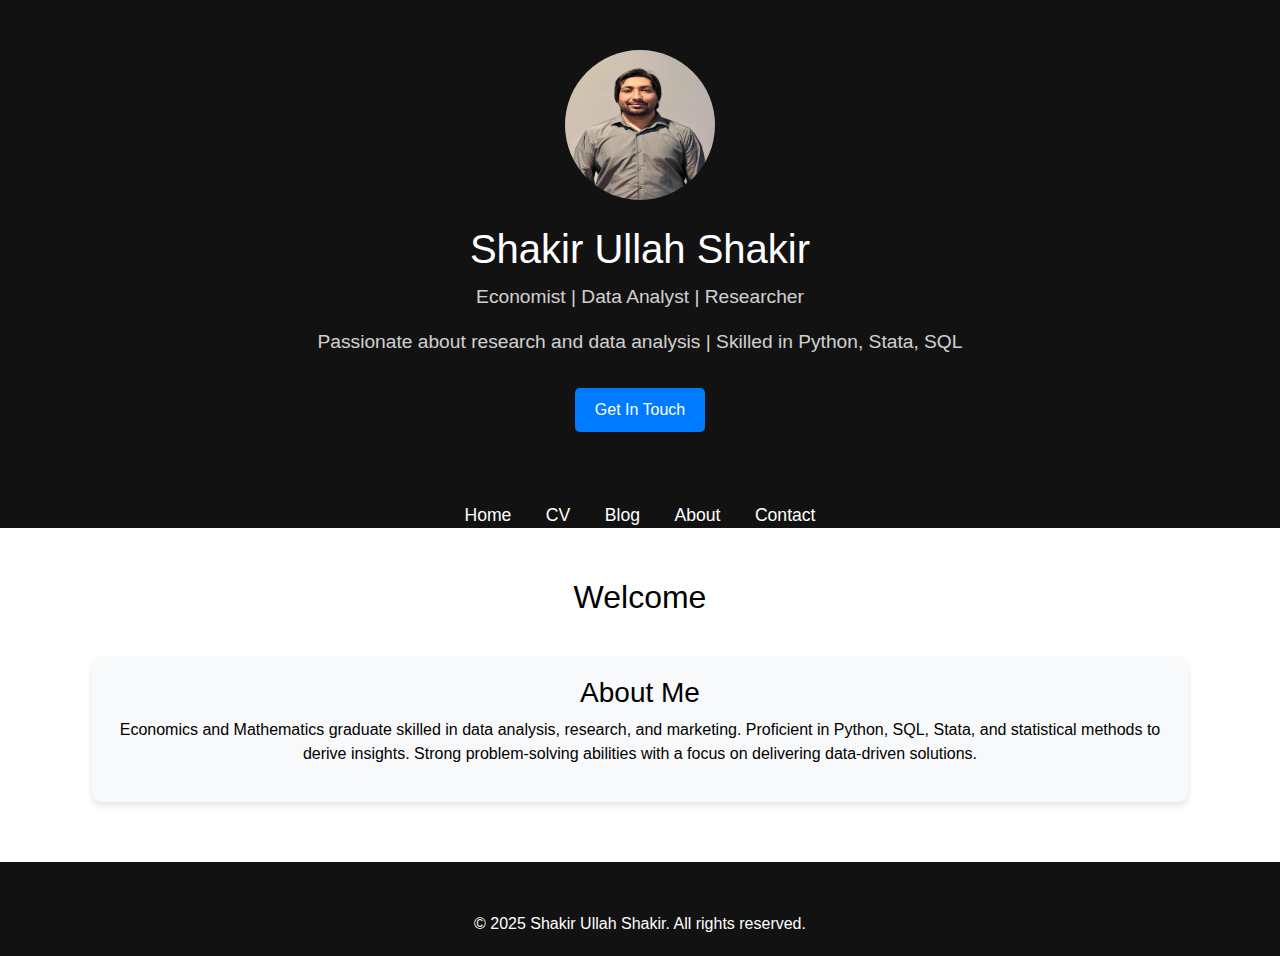
<file: index.html>
<!DOCTYPE html>
<html lang="en">
<head>
    <meta charset="UTF-8">
    <meta name="viewport" content="width=device-width, initial-scale=1.0">
    <title>Shakir Ullah Shakir</title>
    <link rel="stylesheet" href="https://cdn.jsdelivr.net/npm/bootstrap@5.3.0/dist/css/bootstrap.min.css">
    <style>
        body {
            background-color: #121212;
            color: #ffffff;
            font-family: Arial, sans-serif;
        }
        .header {
            text-align: center;
            padding: 50px 0;
        }
        .header img {
            width: 150px;
            height: 150px;
            border-radius: 50%;
            margin-bottom: 15px;
        }
        .header h1 {
            font-size: 2.5rem;
            margin: 10px 0;
        }
        .header p {
            font-size: 1.2rem;
            opacity: 0.8;
        }
        .btn-custom {
            background-color: #007bff;
            color: #ffffff;
            padding: 10px 20px;
            border-radius: 5px;
            text-decoration: none;
            display: inline-block;
            margin-top: 15px;
        }
        .nav-links {
            text-align: center;
            margin-top: 20px;
        }
        .nav-links a {
            color: #ffffff;
            text-decoration: none;
            margin: 0 15px;
            font-size: 1.1rem;
        }
        .welcome {
            background-color: #ffffff;
            color: #000000;
            text-align: center;
            padding: 50px 0;
        }
        .welcome h2 {
            margin-bottom: 30px;
        }
        .welcome-item {
            background: #f8f9fa;
            padding: 20px;
            margin: 10px;
            border-radius: 10px;
            box-shadow: 0px 4px 6px rgba(0, 0, 0, 0.1);
        }
        footer {
            text-align: center;
            padding: 20px 0;
            background-color: #121212;
            color: #ffffff;
            margin-top: 30px;
        }
    </style>
</head>
<body>
    <div class="header">
        <img src="profile.jpg" alt="Profile Picture">
        <h1>Shakir Ullah Shakir</h1>
        <p>Economist | Data Analyst | Researcher</p>
        <p>Passionate about research and data analysis | Skilled in Python, Stata, SQL</p>
        <a href="#contact" class="btn-custom">Get In Touch</a>
    </div>
    <div class="nav-links">
        <a href="#home">Home</a>
        <a href="projects.html">CV</a>
        <a href="#blog">Blog</a>
        <a href="#about">About</a>
        <a href="#contact">Contact</a>
    </div>
    <div class="welcome" id="welcome">
        <h2>Welcome</h2>
        <div class="container">
            <div class="row">
                <div class="col-md-12">
                    <div class="welcome-item">
                        <h3>About Me</h3>
                        <p>Economics and Mathematics graduate skilled in data analysis, research, and marketing. Proficient in Python, SQL, Stata, and statistical methods to derive insights. Strong problem-solving abilities with a focus on delivering data-driven solutions.</p>
                    </div>
                </div>
            </div>
        </div>
    </div>
    <footer>
        &copy; 2025 Shakir Ullah Shakir. All rights reserved.
    </footer>
</body>
</html>
</file>
